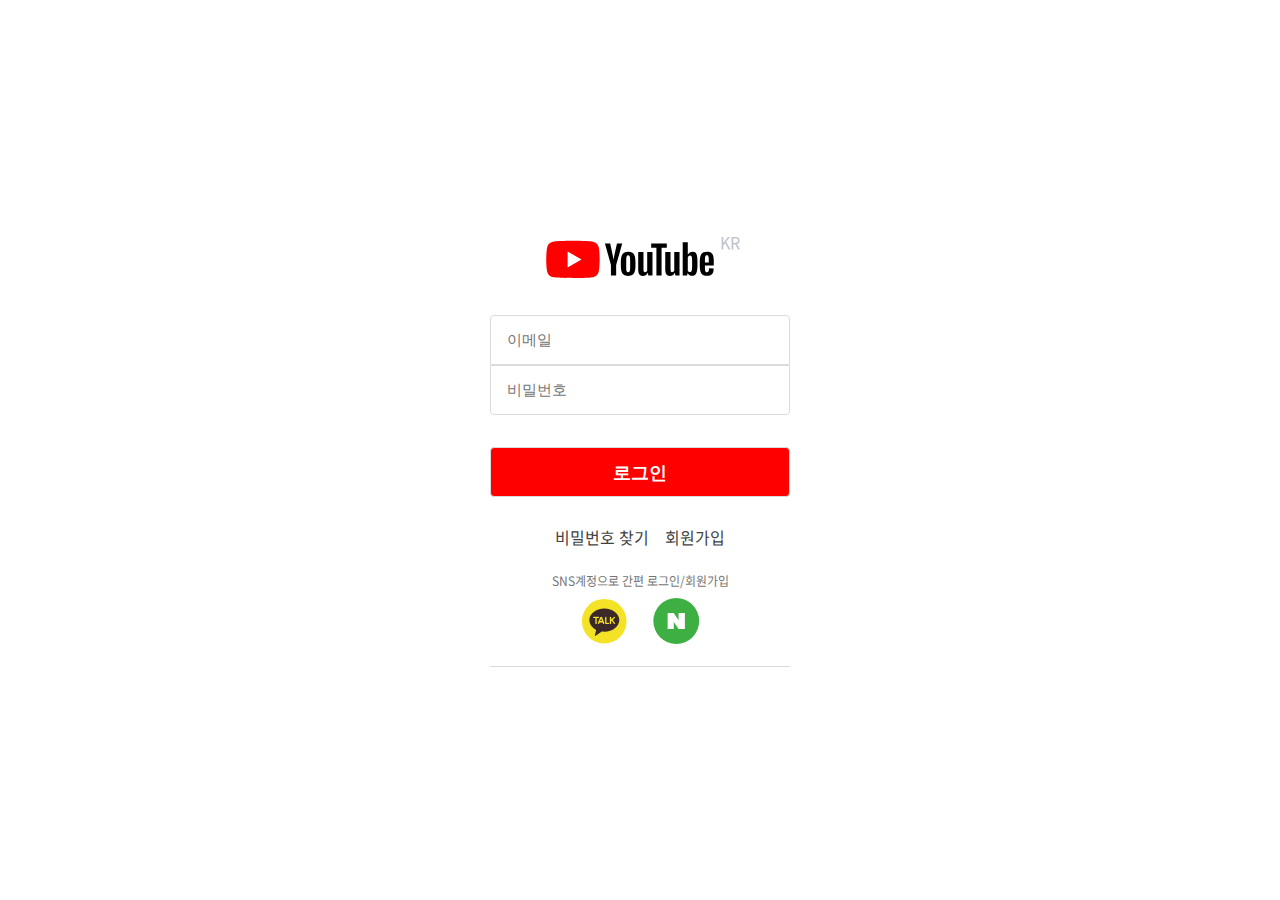
<file: login.html>
<!DOCTYPE html>
<html lang="ko">
    <head>
        <meta charset="UTF-8" />
        <meta name="viewport" content="width=device-width, initial-scale=1.0" />
        <title>YouTube</title>
        <link rel="stylesheet" href="css/style.css" />
    </head>
    <body>
        <main class="login-main-layout">
            <div class="sign-in-form">
                <header class="sign-in-form__header">
                    <div class="sign-in-form__logo-box">
                        <a href="#">
                            <svg
                                xmlns="http://www.w3.org/2000/svg"
                                xmlns:xlink="http://www.w3.org/1999/xlink"
                                viewBox="0 0 200 60"
                                preserveAspectRatio="xMidYMid meet"
                                focusable="false"
                                style="
                                    pointer-events: none;
                                    display: block;
                                    width: 100%;
                                    height: 100%;
                                "
                            >
                                <g
                                    viewBox="0 0 200 60"
                                    preserveAspectRatio="xMidYMid meet"
                                >
                                    <g>
                                        <path
                                            fill="#FF0000"
                                            d="M63,14.87c-0.72-2.7-2.85-4.83-5.56-5.56C52.54,8,32.88,8,32.88,8S13.23,8,8.32,9.31
                                    c-2.7,0.72-4.83,2.85-5.56,5.56C1.45,19.77,1.45,30,1.45,30s0,10.23,1.31,15.13c0.72,2.7,2.85,4.83,5.56,5.56
                                    C13.23,52,32.88,52,32.88,52s19.66,0,24.56-1.31c2.7-0.72,4.83-2.85,5.56-5.56C64.31,40.23,64.31,30,64.31,30
                                    S64.31,19.77,63,14.87z"
                                        ></path>
                                        <polygon
                                            fill="#FFFFFF"
                                            points="26.6,39.43 42.93,30 26.6,20.57"
                                        ></polygon>
                                    </g>
                                    <g>
                                        <g id="youtube-paths">
                                            <path
                                                d="M92.69,48.03c-1.24-0.84-2.13-2.14-2.65-3.91c-0.52-1.77-0.79-4.12-0.79-7.06v-4
                                      c0-2.97,0.3-5.35,0.9-7.15c0.6-1.8,1.54-3.11,2.81-3.93c1.27-0.82,2.94-1.24,5.01-1.24c2.04,0,3.67,0.42,4.9,1.26
                                      c1.23,0.84,2.13,2.15,2.7,3.93c0.57,1.78,0.85,4.16,0.85,7.12v4c0,2.94-0.28,5.3-0.83,7.08c-0.55,1.78-1.45,3.09-2.7,3.91
                                      c-1.24,0.82-2.93,1.24-5.06,1.24C95.65,49.29,93.93,48.87,92.69,48.03z M99.66,43.71c0.34-0.9,0.52-2.37,0.52-4.4v-8.59
                                      c0-1.98-0.17-3.42-0.52-4.34c-0.34-0.91-0.95-1.37-1.82-1.37c-0.84,0-1.43,0.46-1.78,1.37c-0.34,0.91-0.52,2.36-0.52,4.34v8.59
                                      c0,2.04,0.16,3.51,0.49,4.4c0.33,0.9,0.93,1.35,1.8,1.35C98.71,45.06,99.31,44.61,99.66,43.71z"
                                            ></path>
                                            <path
                                                d="M188.16,37.13v1.39c0,1.77,0.05,3.09,0.16,3.98c0.1,0.88,0.32,1.53,0.65,1.93
                                      c0.33,0.4,0.84,0.61,1.53,0.61c0.93,0,1.57-0.36,1.91-1.08c0.34-0.72,0.53-1.92,0.56-3.6l5.35,0.31
                                      c0.03,0.24,0.04,0.57,0.04,0.99c0,2.55-0.7,4.45-2.09,5.71c-1.39,1.26-3.36,1.89-5.91,1.89c-3.06,0-5.2-0.96-6.43-2.88
                                      c-1.23-1.92-1.84-4.88-1.84-8.9v-4.81c0-4.14,0.64-7.15,1.91-9.06c1.27-1.9,3.45-2.85,6.54-2.85c2.13,0,3.76,0.39,4.9,1.17
                                      c1.14,0.78,1.94,1.99,2.41,3.64c0.46,1.65,0.7,3.93,0.7,6.83v4.72H188.16z M188.95,25.53c-0.31,0.39-0.52,1.03-0.63,1.91
                                      c-0.11,0.88-0.16,2.23-0.16,4.02v1.98h4.54v-1.98c0-1.77-0.06-3.11-0.18-4.02c-0.12-0.91-0.34-1.56-0.65-1.93
                                      c-0.31-0.37-0.8-0.56-1.46-0.56C189.75,24.94,189.26,25.14,188.95,25.53z"
                                            ></path>
                                            <path
                                                d="M77.59,36.61l-7.06-25.49h6.16l2.47,11.55c0.63,2.85,1.09,5.27,1.39,7.28h0.18
                                      c0.21-1.44,0.67-3.85,1.39-7.24l2.56-11.6h6.16L83.7,36.61v12.23h-6.11V36.61z"
                                            ></path>
                                            <path
                                                d="M126.45,21.28v27.55h-4.85l-0.54-3.37h-0.13c-1.32,2.55-3.3,3.82-5.93,3.82c-1.83,0-3.18-0.6-4.05-1.8
                                      c-0.87-1.2-1.3-3.07-1.3-5.62V21.28h6.2v20.23c0,1.23,0.13,2.11,0.4,2.63c0.27,0.52,0.72,0.79,1.35,0.79
                                      c0.54,0,1.06-0.16,1.55-0.49c0.49-0.33,0.86-0.75,1.1-1.26V21.28H126.45z"
                                            ></path>
                                            <path
                                                d="M158.27,21.28v27.55h-4.85l-0.54-3.37h-0.13c-1.32,2.55-3.3,3.82-5.93,3.82c-1.83,0-3.18-0.6-4.05-1.8
                                      c-0.87-1.2-1.3-3.07-1.3-5.62V21.28h6.2v20.23c0,1.23,0.13,2.11,0.4,2.63c0.27,0.52,0.72,0.79,1.35,0.79
                                      c0.54,0,1.06-0.16,1.55-0.49c0.49-0.33,0.86-0.75,1.1-1.26V21.28H158.27z"
                                            ></path>
                                            <path
                                                d="M143.31,16.11h-6.16v32.72h-6.07V16.11h-6.16v-4.99h18.38V16.11z"
                                            ></path>
                                            <path
                                                d="M178.8,25.69c-0.38-1.74-0.98-3-1.82-3.78c-0.84-0.78-1.99-1.17-3.46-1.17c-1.14,0-2.2,0.32-3.19,0.97
                                      c-0.99,0.64-1.75,1.49-2.29,2.54h-0.05l0-14.52h-5.98v39.11h5.12l0.63-2.61h0.13c0.48,0.93,1.2,1.66,2.16,2.2
                                      c0.96,0.54,2.02,0.81,3.19,0.81c2.1,0,3.64-0.97,4.63-2.9c0.99-1.93,1.48-4.95,1.48-9.06v-4.36
                                      C179.36,29.84,179.17,27.43,178.8,25.69z M173.11,36.93c0,2.01-0.08,3.58-0.25,4.72c-0.16,1.14-0.44,1.95-0.83,2.43
                                      c-0.39,0.48-0.91,0.72-1.57,0.72c-0.51,0-0.98-0.12-1.42-0.36c-0.43-0.24-0.79-0.6-1.06-1.08V27.71
                                      c0.21-0.75,0.57-1.36,1.08-1.84c0.51-0.48,1.06-0.72,1.66-0.72c0.63,0,1.12,0.25,1.46,0.74c0.34,0.49,0.58,1.33,0.72,2.49
                                      c0.13,1.17,0.2,2.83,0.2,4.99V36.93z"
                                            ></path>
                                        </g>
                                    </g>
                                </g>
                            </svg>
                            <span class="sign-in-form__logo-language">KR</span>
                        </a>
                    </div>
                </header>
                <form>
                    <input
                        class="sign-in-form__input sign-in-form__input--email"
                        type="text"
                        placeholder="이메일"
                    />
                    <input
                        class="sign-in-form__input sign-in-form__input--password"
                        type="password"
                        placeholder="비밀번호"
                    />
                    <input
                        class="sign-in-form__input sign-in-form__input--submit"
                        type="submit"
                        value="로그인"
                    />
                </form>
                <div class="sign-in-form__action">
                    <a class="sign-in-form__action__link" href="#"
                        >비밀번호 찾기</a
                    >
                    <a class="sign-in-form__action__link" href="#">회원가입</a>
                </div>
                <div class="sign-in-form__sns">
                    <h2 class="sign-in-form__sns__title">
                        SNS계정으로 간편 로그인/회원가입
                    </h2>
                    <div class="sign-in-form__sns__list">
                        <a href="#">
                            <img
                                class="sign-in-form__sns__list__icon"
                                src="./assets/images/kakao_icon.svg"
                                alt="카카오톡 아이콘"
                            />
                        </a>
                        <a href="#">
                            <img
                                class="sign-in-form__sns__list__icon"
                                src="./assets/images/naver_icon.svg"
                                alt="네이버 아이콘"
                            />
                        </a>
                    </div>
                </div>
            </div>
        </main>
    </body>
</html>
</file>
<file: css/style.css>
@import "util/reset.css";
@import "util/common.css";
@import "component/top_header.css";
@import "component/main_box.css";
@import "component/main_section.css";
@import "component/aside.css";
@import "component/login.css";
</file>
